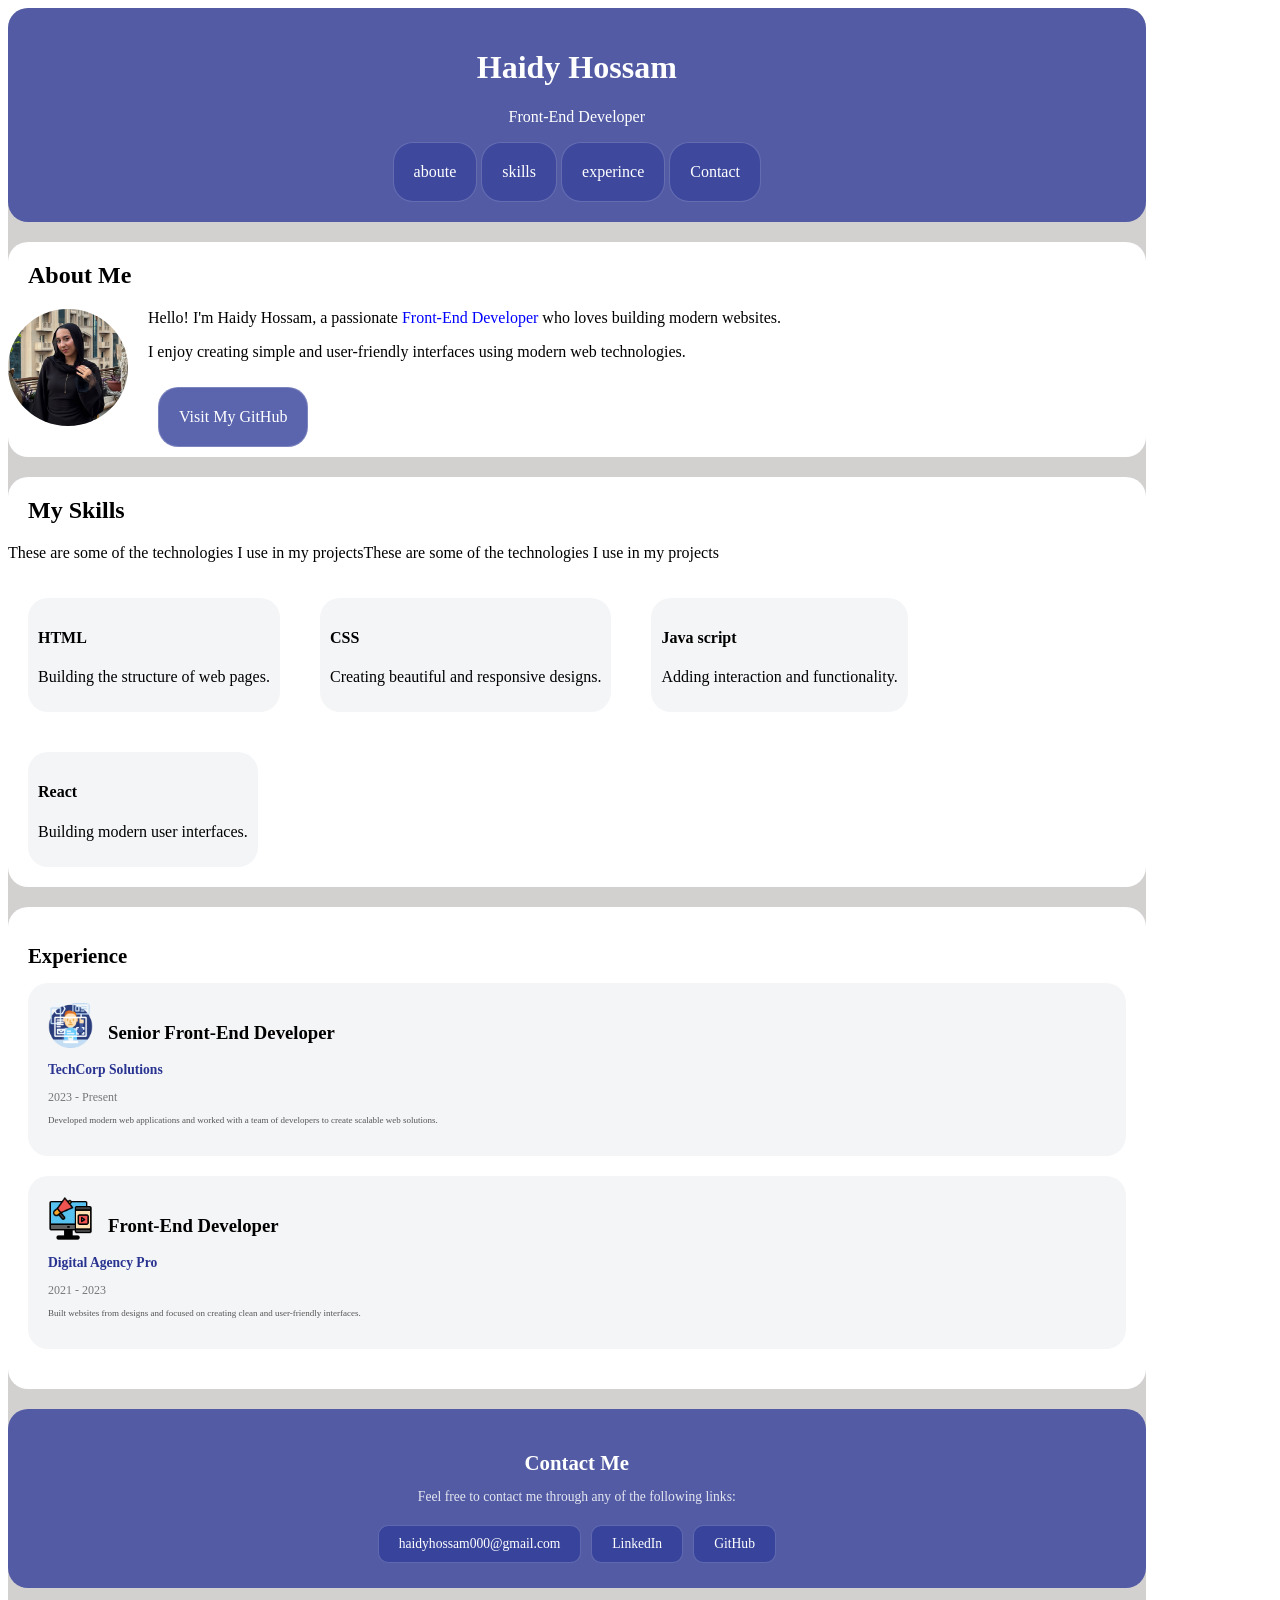
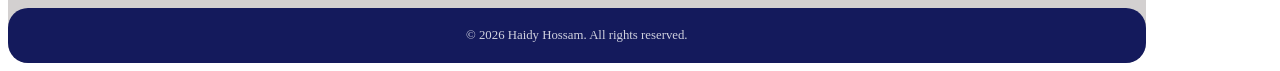
<file: index.html>
<!DOCTYPE html>
<html lang="en">
<head>
   <meta charset="UTF-8">
   <meta name="viewport" content="width=device-width, initial-scale=1.0">
   <title>My Portfolio</title>
   <link rel="stylesheet" href="./main.css">
</head>

<body>
    <div class="wholepage">




   <div class="first">
<h1>Haidy Hossam</h1>
<p>Front-End Developer</p>
<a href="#About">aboute</a>
<a href="#Skills">skills</a>
<a href="#Experince">experince</a>
<a href="#Contact">Contact</a>
   </div>





  <div class="about">
  <h2>About Me</h2>
  
  <img src="./WhatsApp Image 2026-10-15 at 8.11.37 PM.jpeg" alt="Profile Picture">
  
  <p class="firstpar">Hello! I'm Haidy Hossam, a passionate <span>Front-End Developer</span> who loves building modern websites.</p>
  <p class="secondpar">I enjoy creating simple and user-friendly interfaces using modern web technologies.</p>
  
  <a href="https://github.com/" class="github">Visit My GitHub</a>
</div>
<div class="clear"></div>



<div class="myskills">
    <h2> My Skills</h2>
    <p class="num1"> These are some of the technologies I use in my projectsThese are some of the technologies I use in my projects</p>
    
    
    
    
    <div class="box1">
<h4> HTML</h4>
<p class="num2"> Building the structure of web pages.</p>
    </div>
<div class="box2">
    <h4> CSS</h4>
    <p class="num2">Creating beautiful and responsive designs.</p>
</div>
<div class="box3">

    <h4>Java script</h4>
    <p class="num3">Adding interaction and functionality.</p>
</div>

<div class="box4">
    <h4> React</h4>
    <p class="num4">Building modern user interfaces.</p>
</div>
<div class="clear"></div>
</div>



<div class="experience">
  <h2>Experience</h2>

  <div class="exp1">
    <img src="./comp img.png" class="comp">
    <h3>Senior Front-End Developer</h3>
    <p class="company">TechCorp Solutions</p>
    <p class="date">2023 - Present</p>
    <p class="desc">Developed modern web applications and worked with a team of developers to create scalable web solutions.</p>
  </div>

  <div class="exp2">
    <img src="./comp2.png" class="compimg">
    <h3>Front-End Developer</h3>
    <p class="company">Digital Agency Pro</p>
    <p class="date">2021 - 2023</p>
    <p class="desc">Built websites from designs and focused on creating clean and user-friendly interfaces.</p>
  </div>
</div>









<div class="contact">
  <h2>Contact Me</h2>
  <p>Feel free to contact me through any of the following links:</p>

 
  <div class="contactlinks">
    <a href="mailto:haidyhossam000@gmail.com">haidyhossam000@gmail.com</a>
    <a href="https://www.linkedin.com/in/haidy-hossam-ab4762372?utm_source=share_via&utm_content=profile&utm_medium=member_ios ">LinkedIn</a>
    
    <a href="https://github.com/">GitHub</a>
  </div>
</div>





<div class="footer">
  <p>© 2026 Haidy Hossam. All rights reserved.</p>
</div>
</file>
<file: main.css>
.wholepage{
    background-color: rgb(211, 208, 208);
    width:90%;
    border-radius:20px;
  
}

.first {
  background: rgba(51, 63, 154, 0.8);
  width: auto;
  color: white;
  padding-block: 20px;
  text-align: center;
  border-radius: 20px;
}

.first a {
  display: inline-block;
  color: white;
  border-radius: 20px;
  background-color: rgba(51, 63, 154, 0.614);
  padding: 20px;
  text-decoration: none;
  border: 1px solid rgba(255, 255, 255, 0.2);
}
.about h2{
    padding-top:20px;
    padding-left: 20px;
}
.about{
    background-color:white;
    border-radius: 20px;}
   
.about img{
width:120px;
border-radius:50%;
float:left;
border-color: white;
border-width: 20px;
margin-right: 20px;
}
.about firstpar{
    padding:50px;
   

}
.about secondpar{
    padding:50px;
    margin:20px;

}

.about span{
    color:blue;
}

.about a {
  display: inline-block;
  color: white;
  border-radius: 20px;
  background-color: rgba(51, 63, 154, 0.8);
  padding: 20px;
  text-decoration: none;
  margin:10px;
  border: 1px solid rgba(255, 255, 255, 0.2);
  
}
.clear{ 
    clear:both;
}
.myskills{
    background:white;
    border-radius:20px;
}
.myskills h2{
     padding-top:20px;
    padding-left: 20px;
}

.myskills num1{
padding:20px;
}

.box1{
    background-color:#f4f5f7;
   
    width:fit-content;
    border-radius:20px;
    padding:10px;
    margin:20px;
    float:left;
}
.box2{
    background-color:#f4f5f7;
    width:fit-content;
    border-radius:20px;
     padding:10px;
      margin:20px;
       float:left;
}
.box3{
    background-color:#f4f5f7;
    width:fit-content;
    border-radius:20px;
     padding:10px;
      margin:20px;
       float:left;
}
.box4{
    background-color:#f4f5f7;
    width:fit-content;
    border-radius:20px;
     padding:10px;
      margin:20px;
       float:left;
}

.experience {
  background-color: white;
  border-radius: 20px;
  padding: 20px;
  margin-top: 20px;
  overflow: hidden;
}

.experience h2 {
  color: rgb(41, 51, 144);
  font-size: 1.3rem;
  margin-bottom: 15px;
}

.exp1, .exp2 {
  background-color: #f4f5f7;
  padding: 20px;
  border-radius: 20px;
  margin-bottom: 20px;
 
}

.exp1 img.comp, .exp2 img.compimg {
  width: 45px;
  height: 45px;
  border-radius: 8px;
  float: left;
  margin-right: 15px;
  object-fit: cover;
}

.experience h2, .experience h2 {

  color:black;
}

.exp1 .company, .exp2 .company {
  font-size: 0.85rem;
  color: rgb(41, 51, 144);
  font-weight: bold;
  display: block;
  margin: 2px 0;
}

.exp1 .date, .exp2 .date {
  font-size: 0.75rem;
  color: #777;
  margin-bottom: 8px;
}

.exp1 .desc, .exp2 .desc {
  font-size: xx-small;
  color: #555;
  line-height: 1.4;
  overflow: hidden;
}
.contact {
  background-color: rgba(51, 63, 154, 0.8);
  color: white;
  border-radius: 20px;
  padding: 25px;
  margin-top: 20px;
  text-align: center;
}

.contact h2 {
  color: white;
  font-size: 1.3rem;
  margin-bottom: 8px;
}

.contact p {
  font-size: 0.85rem;
  opacity: 0.85;
  margin-bottom: 20px;
}

 
.contactlinks {
  display: flex;
  justify-content: center;
  gap: 10px;
  flex-wrap: wrap;
}

.contactlinks a {
  background-color: rgba(51, 63, 154, 0.8);
  color: white;
  text-decoration: none;
  padding: 10px 20px;
  border-radius: 10px;
  font-size: 0.85rem;
  border: 1px solid rgba(255, 255, 255, 0.2);
}
.footer {
  background-color: rgb(20, 26, 92); 
  color: white;
  border-radius: 20px;
  padding: 20px;
  margin-top: 20px;
  text-align: center;
}

.footer p {
  font-size: 0.8rem;
  color: rgba(255, 255, 255, 0.8);
  margin:0%
}
</file>
